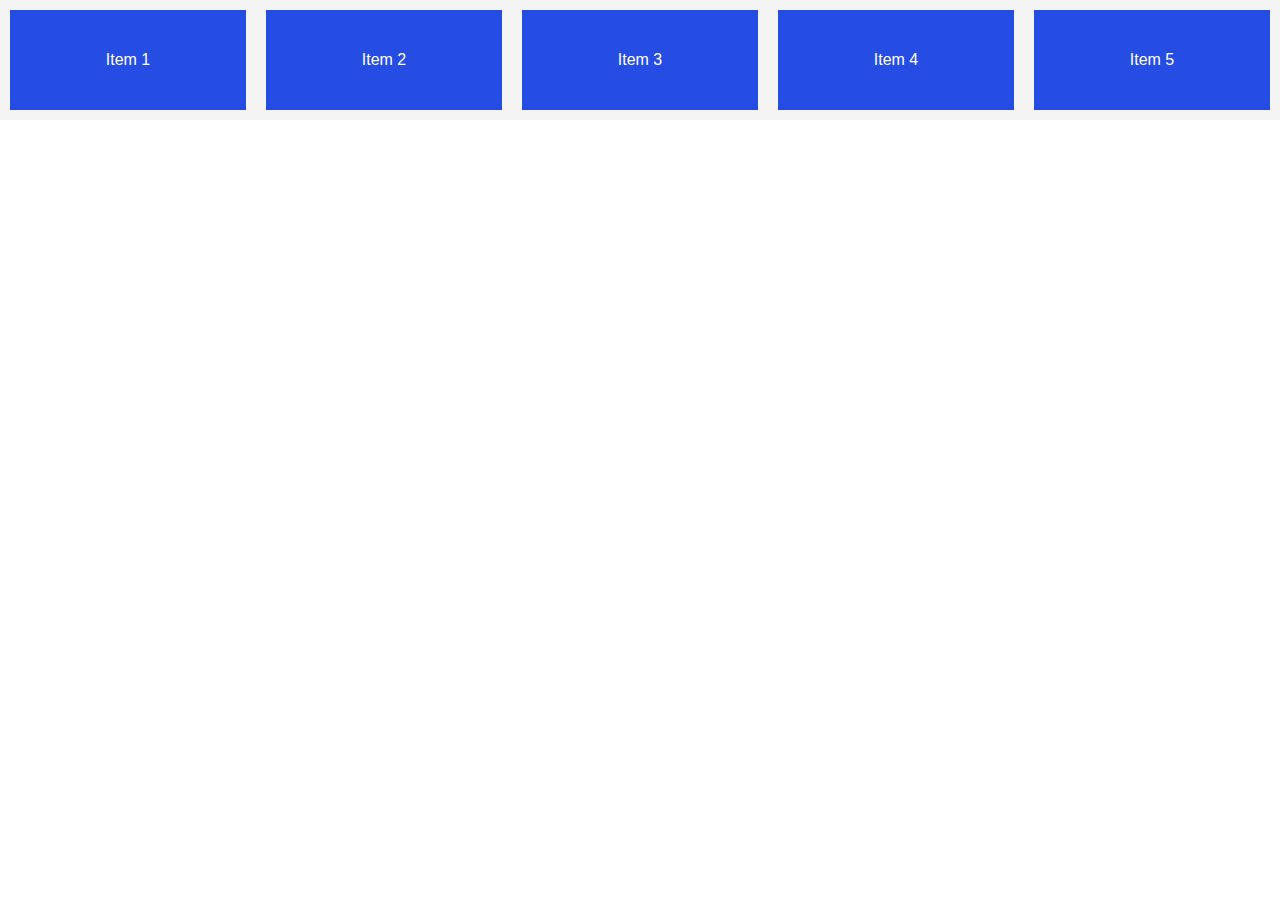
<file: index.html>
<!DOCTYPE html>
<html lang="en">
<head>
    <meta charset="UTF-8">
    <meta name="viewport" content="width=device-width, initial-scale=1.0">
    <link rel="stylesheet" href="index.css">
    <title>flexbox</title>
</head>
<body>
    <div class="flex-container">
        <div class="item">Item 1</div>
        <div class="item">Item 2</div>
        <div class="item">Item 3</div>
        <div class="item">Item 4</div>
        <div class="item">Item 5</div>
    </div>
</body>
</html>
</file>
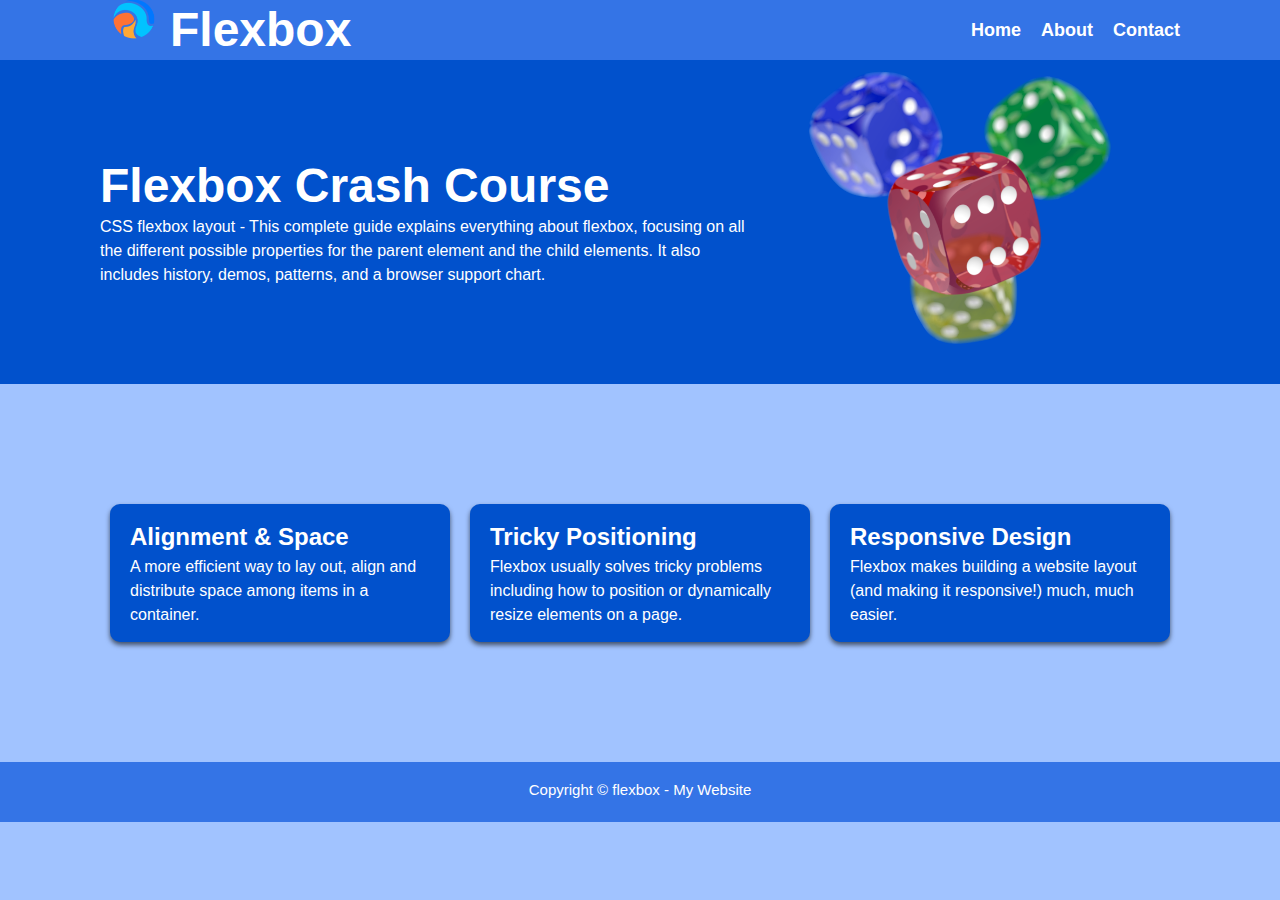
<file: flexbox_webpage.html>
<!DOCTYPE html>
<html lang="en">
<head>
    <meta charset="UTF-8">
    <meta name="viewport" content="width=device-width, initial-scale=1.0">
    <link rel="stylesheet" href="flexbox_webpage.css">
    <title>Flexbox Layout</title>
</head>
<body>

    <nav class="navbar">
        <div class="container">

        <div class="logo">
            <img src="logo.png.png" alt="" height="50px" width="70px">
            <h1>Flexbox</h1>
        </div>

        <ul class="nav">
            <li><a href="#">Home</a></li>
            <li><a href="#">About</a></li>
            <li><a href="#">Contact</a></li>
        </ul>  
        </div>
    </nav>

    <header class="header">
        <div class="container">
            <div>
                <h1>Flexbox Crash Course</h1>
                <p>CSS flexbox layout - This complete guide explains everything about flexbox, focusing on all the different possible properties for the parent element and the child elements. It also includes history, demos, patterns, and a browser support chart.</p>
            </div>
            <img src="dice.png" alt="dice-image" width="40%" >
        </div>
    </header>

    <section class="boxes">
        <div class="container">
            <div class="box">
                <h2> Alignment & Space</h2>
                <p>
                    A more efficient way to lay out, align and distribute space among items in a container.
                </p>
            </div>
        

            <div class="box">
                <h2>Tricky Positioning</h2>
                <p>
                    Flexbox usually solves tricky problems including how to position or dynamically resize elements on a page.
                </p>
            </div>

            <div class="box">
                <h2>Responsive Design</h2>
                <p>
                    Flexbox makes building a website layout (and making it responsive!) much, much easier.
                </p>
            </div>
        </div>
    </section>

    <footer>
        Copyright &copy; flexbox - My Website 
    </footer>

    
</body>
</html>
</file>
<file: index.css>
*{
    box-sizing: border-box;
    margin: 0;
    padding: 0;
}
body{
    font-family: Arial, Helvetica, sans-serif;
}

.flex-container{
    display: flex;
    background-color: #f4f4f4;


    /* flex-direction: row; */
    /* justify-content: start; */
    /* justify-content is the main axis in aspect of column  */      /* main axis is vertical */
    /* align-items: start; */
    /* align-items is the cross axis in aspect of column  */         /* cross axis is horizontal */
    /* flex-wrap: wrap;  */
    /* when item's declare size cannot fit in line anymore, it will move last items to next line responsively  */
   
}

.item{
    
    flex: 1 0 100px; 
    /* flex: grow shrink basis*/
    
    /* flex-basis: 300px; flex-basis works as width  */
    height: 100px;
    background-color: #254de4;
    margin: 10px;
    color: white;


    /* to manage flex-items */
    display: flex;
    justify-content: center;
    align-items: center;
}

/* .item:nth-of-type(1){
    flex-shrink: 1;
}
.item:nth-of-type(2){
    flex-shrink: 2;
}
.item:nth-of-type(3){
    flex-shrink: 3;
} */
/* item shrink according to given number */


/* .item:nth-of-type(1){
    flex-grow: 1;
}  
.item:nth-of-type(2){
    flex-grow: 2;
}
.item:nth-of-type(3){
    flex-grow: 1;
} */    /* flex-grow makes the item grow 1x responsively, takes entire width of line */

/* .item:nth-of-type(1){
    order: 3;
}
.item:nth-of-type(2){
    order: 2;
}
.item:nth-of-type(3){
    order: 1;
} */

/* .item:nth-of-type(2){
    flex-basis: 200px; 
} */    /* flex-basis works as width  */
</file>
<file: flexbox_webpage.css>
*{
    box-sizing: border-box;
    margin: 0;
    padding: 0;
}

body{
    font-family: sans-serif ;
    font-size: 16px;
    line-height: 1.5;
    color:#333;
    background-color: #a1c3ff;

}
.container{
    max-width: 1100px;
    margin: 0 auto;
    padding: 0 10px;
}

/* NAVBAR STARTED */



.navbar{
    background: #3474e6;
    color: white;
    height: 60px;
}
.navbar .container{
    display: flex;
    justify-content: space-between;
    align-items: center;
    height: 100%;
}

.logo{
    font-size: x-large;
    font-weight: bolder;
    display: flex;
}

.navbar a {
    color: white;
    text-decoration: none;
    font-size: 18px;
    font-weight: bold;
}

.navbar a:hover{
    color: lightblue;
}

.navbar ul{
    list-style-type: none;
    display: flex;
}

.navbar ul li {
    margin-left: 20px;
}

/* NAVBAR END */


/* HEADER STARTED */

.header{
    background-color: #0151cc;
    color: white;
    min-height: 300px;
}

.header h1{
    font-size: 3rem;
    font-weight: bold;
    line-height: 1.2;
}

.header .container{
    display: flex;
    align-items: center;
    justify-content: space-between;
}

/* HEADER END */


/* SECTION STARTED */

.boxes .container{
    display: flex;
    justify-content: space-between;
    padding-top: 100px;
    padding-bottom: 100px;

}

.box{
    flex: 1;
    background: #0151cc;
    color: white;
    border-radius: 10px;
    margin: 20px 10px;
    box-shadow: 0 3px 5px rgba(0, 0, 0, 0.6);
    padding: 15px 20px;
}

/* SECTION END */


/* RESPONSIVE STARTED */

@media (max-width: 768px){
    .header .container{
        flex-direction: column;
        padding-top: 20px;
        text-align: center;
    }

    .boxes .container{
        display: block;
        text-align: center;
        padding-top: 20px;
    }
}

/* RESPONSIVE END */


footer{
    background: #3474e6;
    color: white;
    height: 60px;
    text-align: center;
    padding: 50;
    font-size: 15px;
    padding-top: 17px;
}
</file>
